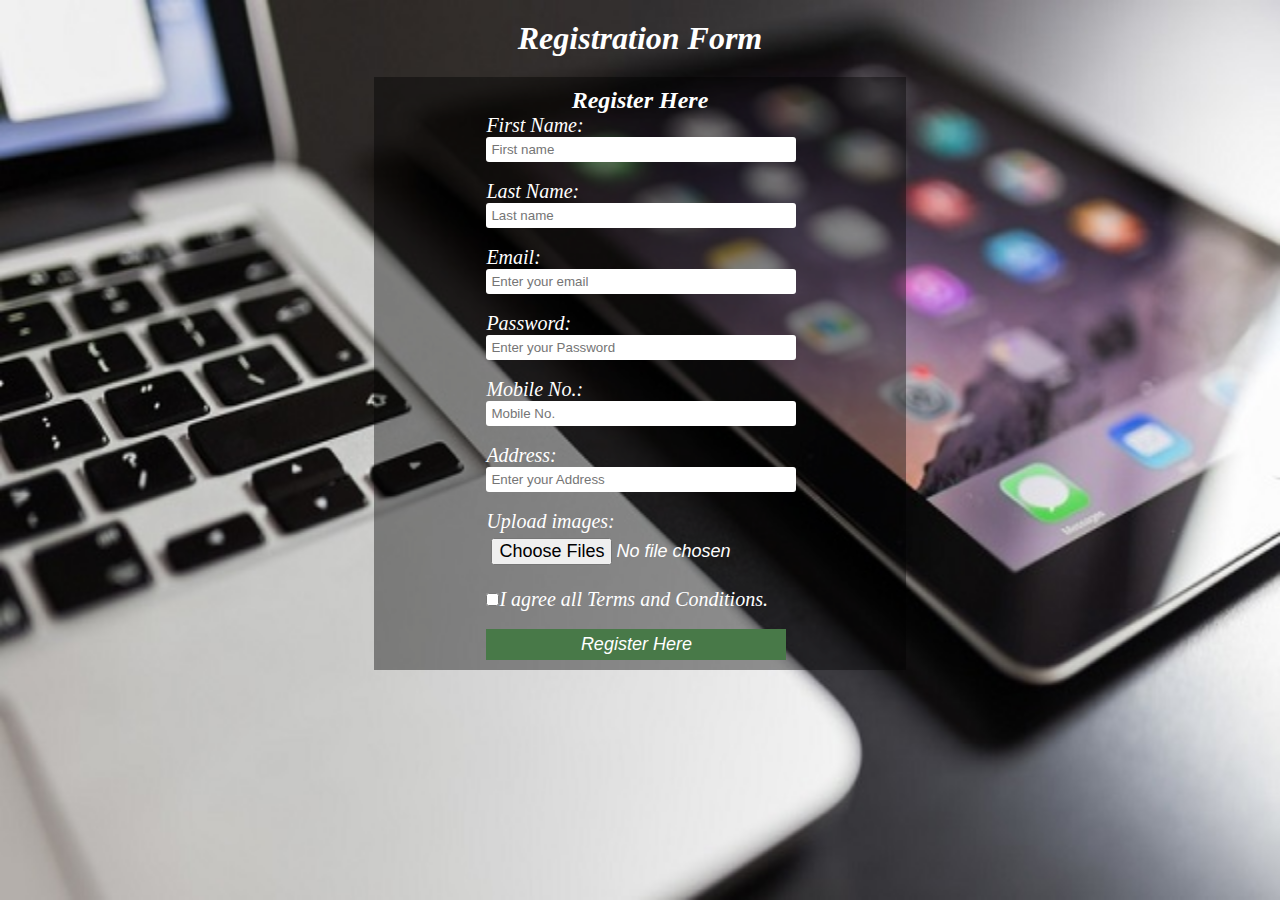
<file: addrent.html>
<!doctype html>
<html lang="en">
<head>
	<meta charset="utf-8">
	<title>Charter services|myrentservice.com</title>
	<link href="https://fonts.googleapis.com/css2?family=Noticia+Text&display=swap" rel="stylesheet">
	<link rel="stylesheet" href="https://unpkg.com/swiper/swiper-bundle.min.css">
	<link rel="stylesheet" href="custom.css">
	
</head>
<style>
	body{
		background-image:url(img/device.jpg); 
		background-repeat: no-repeat;
		background-size:100% 900px;
	}
	h1{
		color:white;
		text-align: center;
		font-style: italic;
		padding: 20px;
	}
	h2{
		color:white;
		text-align: center;
		font-style: italic;
	}
	label{
		color:white;
		font-size: 20px;
		font-style: italic;
	}
	#ch{
		color:white;
		font-size: 20px;
		font-style: italic;
	}
	.reg{
		width:40%;
		margin: auto;
		background-color:rgb(0,0,0,0.4); 
		padding: 10px;

	}
	#reg{
		width:60%;
		margin: auto;
		height=90%

	}
	#name{
		width: 300px;
		outline: 0;
		padding: 5px;
		border: 3px #9fabb6;
		border-radius: 3px;
	}
	#sub{
		width: 300px;
		outline: 0;
		padding: 5px;
		border: 3px #9fabb6;
		color: white;
		font-size:18px;
		font-style: italic;
		background-color: #487948;
	}
	#file{
		width: 300px;
		outline: 0;
		padding: 5px;
		border: 3px #9fabb6;
		color: white;
		font-size:18px;
		font-style: italic;
	}
	

</style>
<body>
	<h1>Registration Form</h1>
	<div class="reg">
		<form id="reg" method="post" action="..php">
			<h2>Register Here</h2>
			<label>First Name:</label>
			<input type="text" name="name" placeholder="First name" id="name"><br><br>
			<label>Last Name:</label>
			<input type="text" name="name" placeholder="Last name" id="name"><br><br>
			<label>Email:</label>
			<input type="email" name="email" placeholder="Enter your email" id="name"><br><br>
			<label>Password:</label>
			<input type="Password" name="pass" placeholder="Enter your Password" id="name"><br><br>
			<label>Mobile No.:</label>
			<input type="text" name="mob" placeholder="Mobile No." id="name"><br><br>
			<label>Address:</label>
			<input type="text" name="Address" placeholder="Enter your Address" id="name"><br><br>
			<label>Upload images:</label>
			<input type="File" id="file" multiple="multiple"><br><br>
			<input type="checkbox" id="ch"><span id="ch">I agree all Terms and Conditions.</span><br><br>
			<button type="submit" id="sub">Register Here</button>

		</form>
	</div>
</body>
</file>
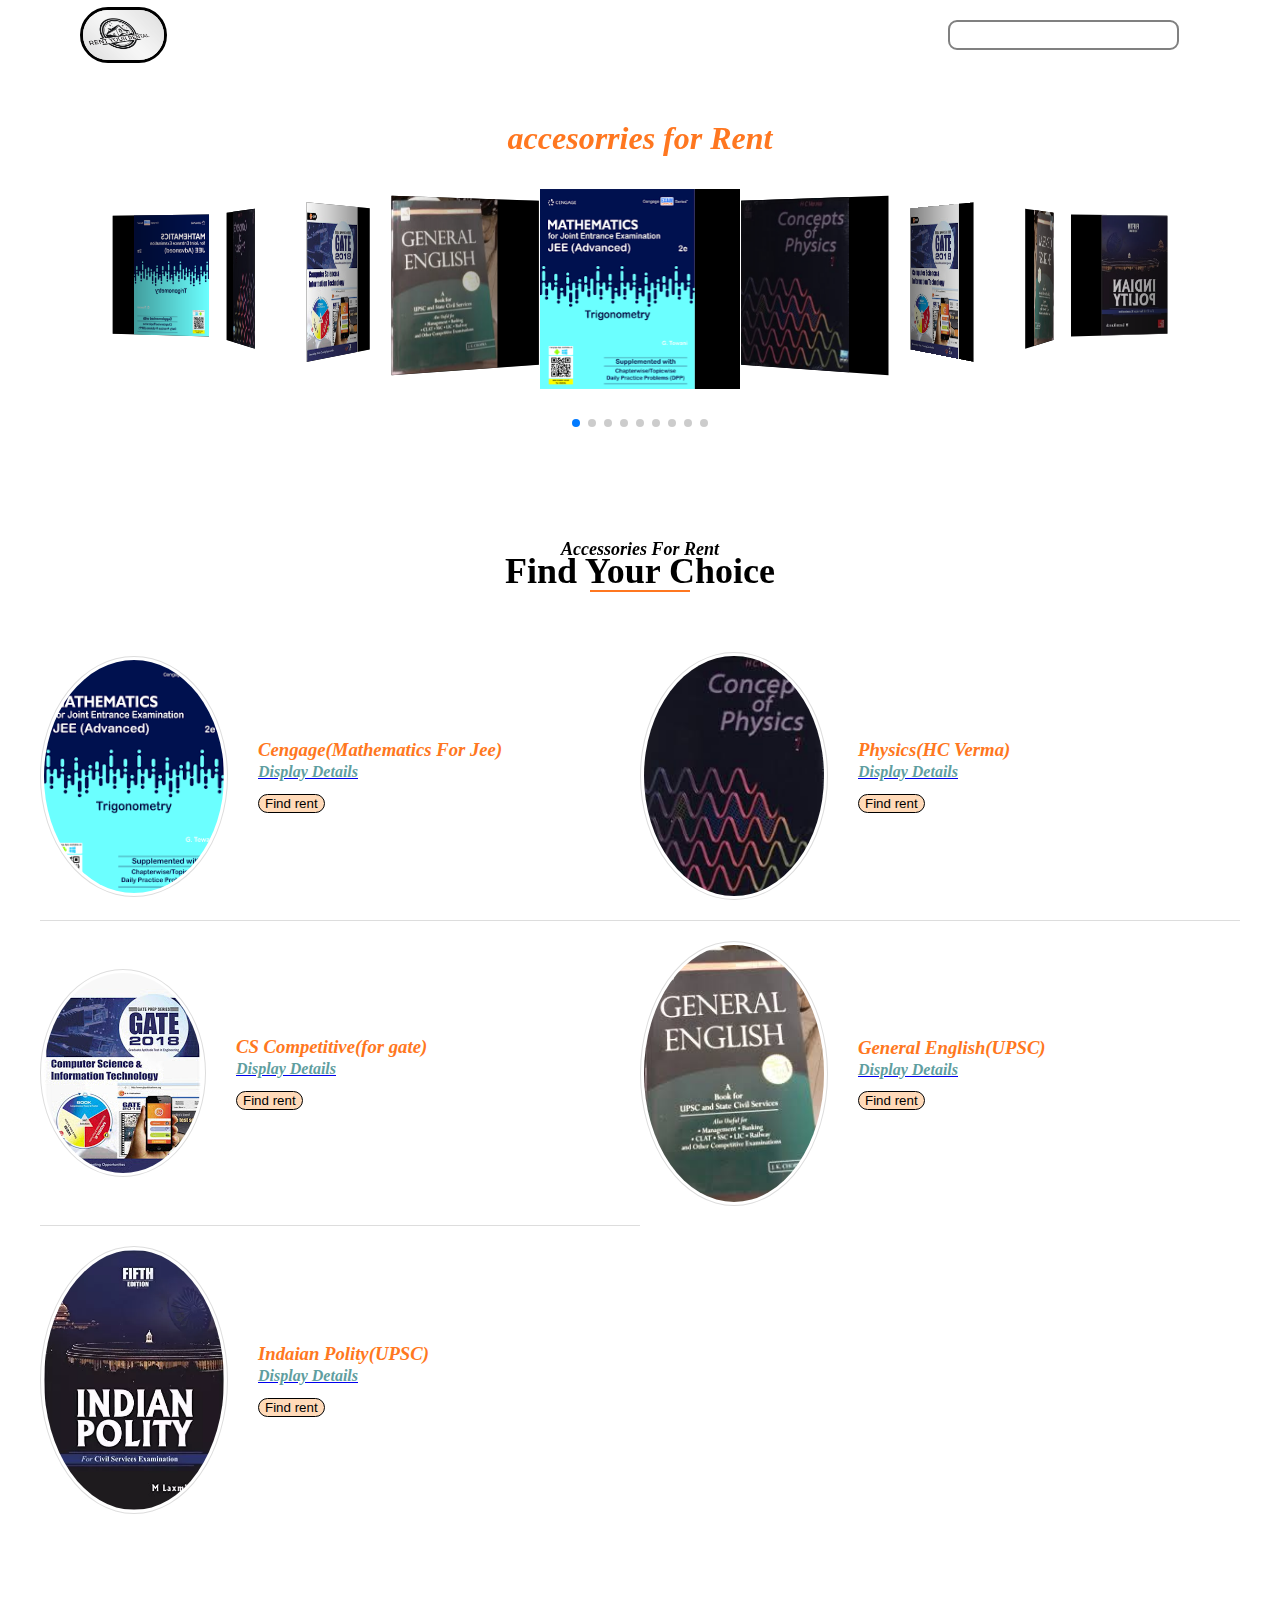
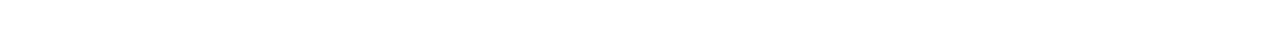
<file: book.html>
<!doctype html>
<html lang="en">
<head>
	<meta charset="utf-8">
	<title>Charter services|myrentservice.com</title>
	<link href="https://fonts.googleapis.com/css2?family=Noticia+Text&display=swap" rel="stylesheet">
	<link rel="stylesheet" href="https://unpkg.com/swiper/swiper-bundle.min.css">
	<link rel="stylesheet" href="custom.css">
	
</head>
<body>
<section>
	<nav class="navbar background">
		<div class="logo">
			<img src="img/rental.jpg"alt="myrentservice.com">
		</div>
		<ul class="nav-list">
			<li class="item"><a href="#">Home</a></li>
			<li class="item"><a href="#">Services</a></li>
			<li class="item"><a href="#">About us</a></li>
			<li class="item"><a href="#">Sign in/Register</a></li>
			



		</ul>
		<div class="right-nav">
			<input type="text" name="search" id="search">
			<button class="btn btn-sm">Search</button>

		</div>

	</nav>
</section>

	<div class="swiper-container">
		<h1>accesorries for Rent</h1>
    <div class="swiper-wrapper">
      <div class="swiper-slide"><img src="img/book1.jpg"></div>
      <div class="swiper-slide"><img src="img/book2.jpg"></div>
      <div class="swiper-slide"><img src="img/book3.jpg"></div>
      <div class="swiper-slide"><img src="img/book4.jpg"></div>
      <div class="swiper-slide"><img src="img/book5.jpg"></div>
      <div class="swiper-slide"><img src="img/book1.jpg"></div>
      <div class="swiper-slide"><img src="img/book2.jpg"></div>
      <div class="swiper-slide"><img src="img/book3.jpg"></div>
      <div class="swiper-slide"><img src="img/book4.jpg"></div>
     
    </div>
    <!-- Add Pagination -->
    <div class="swiper-pagination"></div>
  </div>

  <!-- Swiper JS -->
  
	<script src="https://unpkg.com/swiper/swiper-bundle.min.js"></script>
	<script>
    var swiper = new Swiper('.swiper-container', {
      effect: 'coverflow',
      grabCursor: true,
      centeredSlides: true,
      slidesPerView: 'auto',
      coverflowEffect: {
        rotate: 40,
        stretch: 0,
        depth: 200,
        modifier: 1,
        slideShadows: true,
     },
      pagination: {
        el: '.swiper-pagination',
     },
     loop: true,

    });
  </script>
 <div class="wrapper">
		<div class="title">
			<h3><span>Accessories for Rent</span>Find your choice</h3>
		</div>
		<div class="menu">
			<div class="single-menu">
				<img src="img/book1.jpg" alt="">
				<div class="menu-content">
					<a href="img/book1.jpg">
					<h3>Cengage(Mathematics For Jee)</h3>
					<a href="display information.html">
					<h4>Display Details</h4>
				</a>

				</a>
				<a href="payment.html">
				<button type="submit" class="butn">Find rent</button>
			</a>
				</div>
			</div>
			
			<div class="single-menu">
				<img src="img/book2.jpg" alt="">
				<div class="menu-content">
					<a href="img/book2.jpg">
					<h3>Physics(HC Verma)</h3>
					<a href="display information.html">
					<h4>Display Details</h4>
				</a>
				</a>
				<a href="payment.html">
				<button type="submit" class="butn">Find rent</button>
			</a>
				</div>
			</div>
			
			<div class="single-menu">
				<img src="img/book3.jpg" alt="">
				<div class="menu-content">
					<a href="img/book3.jpg">
					<h3>CS Competitive(for gate)</h3>
					<a href="display information.html">
					<h4>Display Details</h4>
				</a>
				</a>
				<a href="payment.html">
				<button type="submit" class="butn">Find rent</button>
			</a>

				</div>
			</div>
			
			<div class="single-menu">
				<img src="img/book4.jpg" alt="">
				<div class="menu-content">
					<a href="img/book4jpg">
					<h3>General English(UPSC)</h3>
					<a href="display information.html">
					<h4>Display Details</h4>
				</a>
				</a>
				<a href="payment.html">
				<button type="submit" class="butn">Find rent</button>
			</a>
				</div>
			</div>
			
			<div class="single-menu">
				<img src="img/book5.jpg" alt="">
				<div class="menu-content">
					<a href="img/book5.jpg">
					<h3>Indaian Polity(UPSC)</h3>
					<a href="display information.html">
					<h4>Display Details</h4>
				</a>
				</a>
				<a href="payment.html">
				<button type="submit" class="butn">Find rent</button>
			</a>
				</div>
			</div>
			
			
			

			
			
		</div>
	</div>


</body>
</html>
</file>
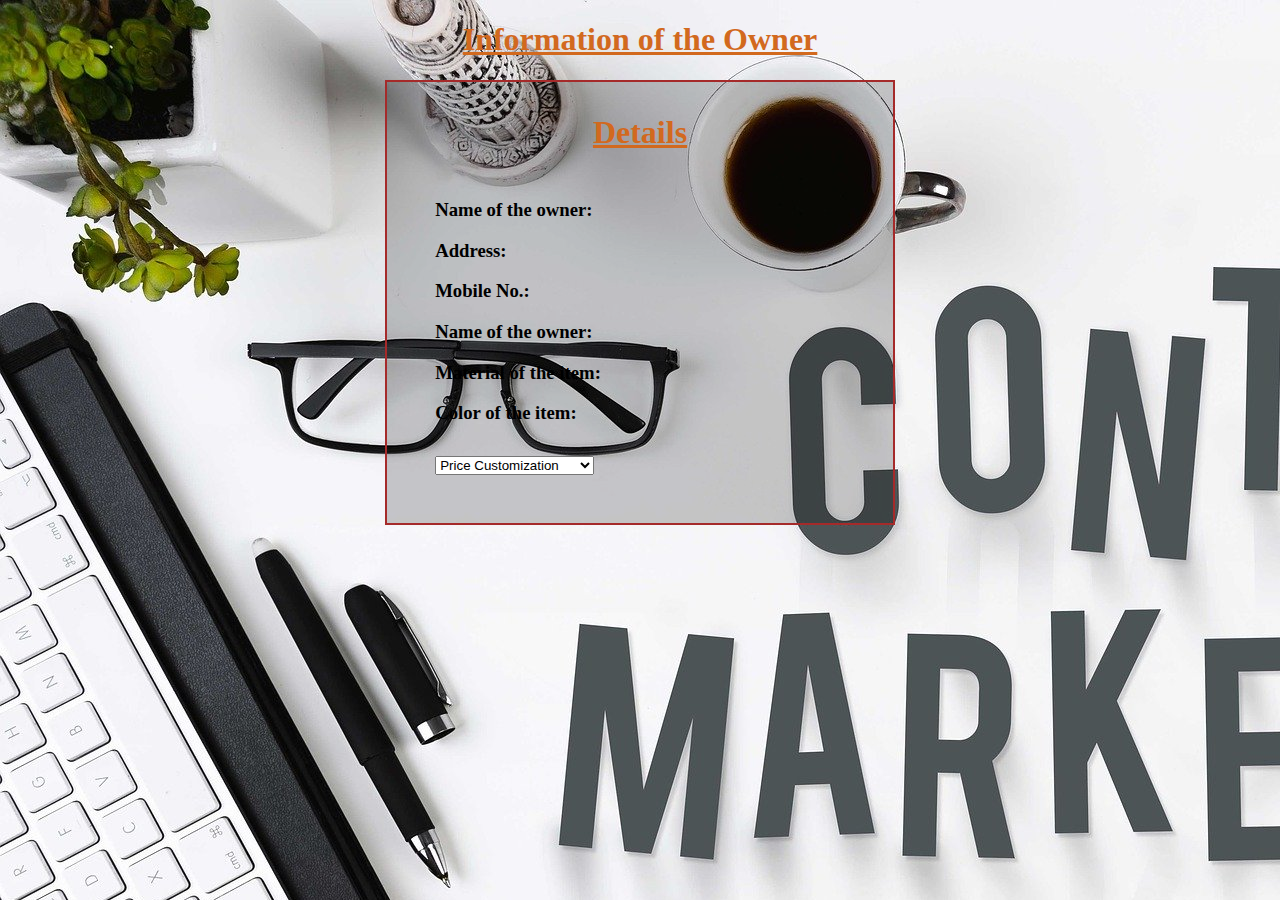
<file: display information.html>
<!doctype html>
<html lang="en">
<head>
	<meta charset="utf-8">
	<title>Charter services|myrentservice.com</title>
	<link href="https://fonts.googleapis.com/css2?family=Noticia+Text&display=swap" rel="stylesheet">
	<link rel="stylesheet" href="https://unpkg.com/swiper/swiper-bundle.min.css">
	
	
</head>
<style >
	body{
		background-image: url('img/ontent.jpg');
		
		background-blend-mode: darken;

	}
	h1{
	text-align: center;
	color: chocolate;
	text-decoration:underline;


	}
	h2{
		margin-top: 10%;
		text-align: center;
	}
	h3{
		margin-left: 3rem;
		color: solid black;
	}
	.select-wrap{
		align-items: center;
		margin-left: 3rem;
		margin-top: 2rem;
		margin-bottom: 3rem;
	}
	.random{
		
		margin-left: 10rem;
		margin-right: 10rem;
		
		border: 2px solid brown;
		width:40%;
		margin: auto;
		background-color:rgb(0,0,0,0.2); 
		padding: 10
	}
	.random h1{
		margin-top: 2rem;
		margin-bottom: 3rem;

	}
</style>
<body>
	<h1>Information of the Owner</h1>
	<section class="random">
		<div class="head">
			<h1>Details</h1>
			<div>
				<h3>Name of the owner:</h3>
				<h3>Address:</h3>
				<h3>Mobile No.:</h3>
				<h3>Name of the owner:</h3>
				<h3>Material of the item:</h3>
				<h3>Color of the item:</h3>

			</div>
		</div>
		
		<div class="select-wrap one-third">
                        <div class="icon"><span class="ion-ios-arrow-down"></span></div>
                        <select name="" id="" class="form-control">
                          <option value="">Price Customization</option>
                          <option value="">Upto 1 day, 400₹</option>
                          <option value="">Upto a Week, 2,800₹</option>
                          <option value="">Upto a Month, 12,000₹</option>
                          <option value="">Upto a Year, 46,000₹</option>
                        </select>
                      </div>
                    </div>


		
	</div>
</section>
</body>
</html>
</file>
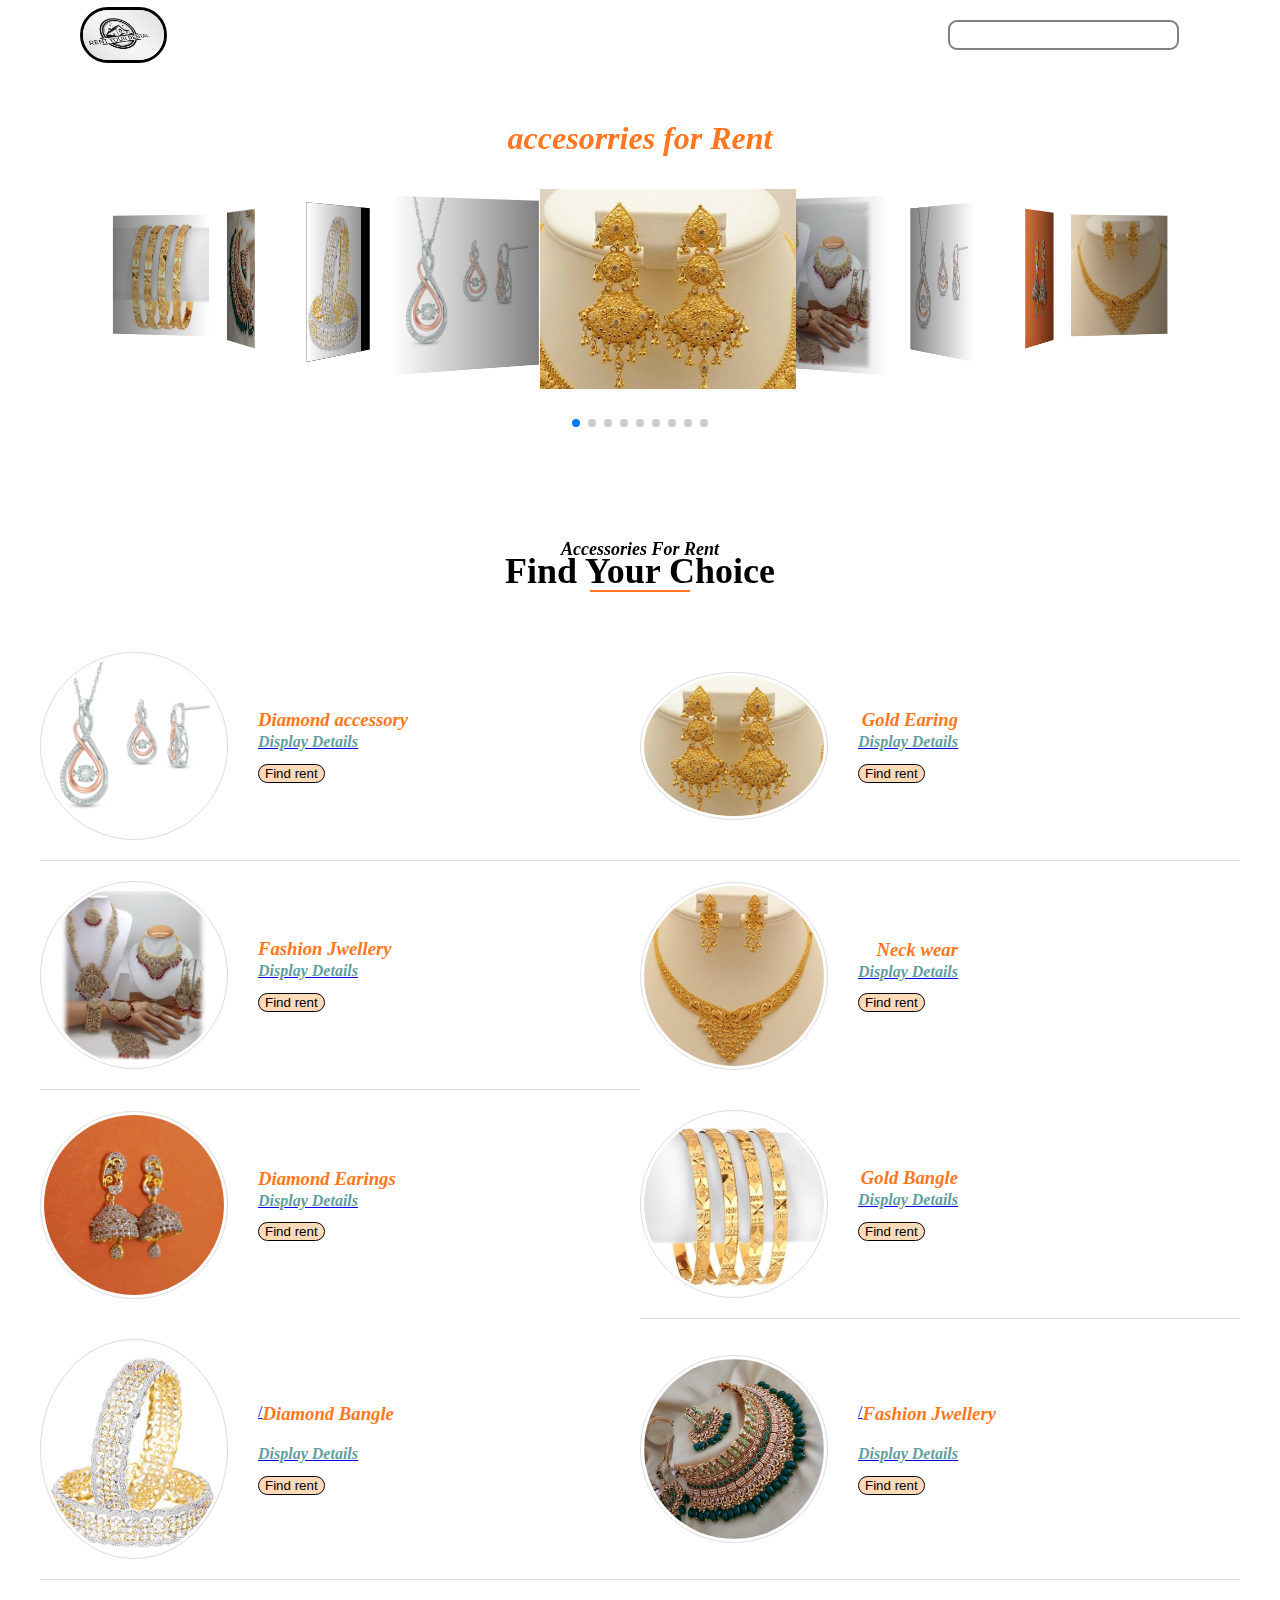
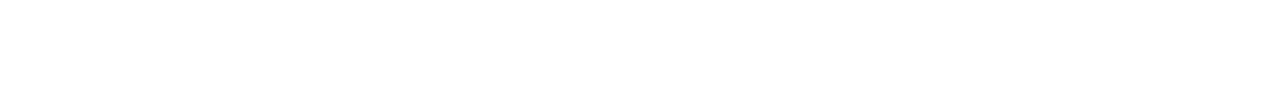
<file: fashion.html>
<!doctype html>
<html lang="en">
<head>
	<meta charset="utf-8">
	<title>Charter services|myrentservice.com</title>
	<link href="https://fonts.googleapis.com/css2?family=Noticia+Text&display=swap" rel="stylesheet">
	<link rel="stylesheet" href="https://unpkg.com/swiper/swiper-bundle.min.css">
	<link rel="stylesheet" href="custom.css">
	
</head>
<body>
<section>
	<nav class="navbar background">
		<div class="logo">
			<img src="img/rental.jpg"alt="myrentservice.com">
		</div>
		<ul class="nav-list">
			<li class="item"><a href="#">Home</a></li>
			<li class="item"><a href="#">Services</a></li>
			<li class="item"><a href="#">About us</a></li>
			<li class="item"><a href="#">Sign in/Register</a></li>
			



		</ul>
		<div class="right-nav">
			<input type="text" name="search" id="search">
			<button class="btn btn-sm">Search</button>

		</div>

	</nav>
</section>

	<div class="swiper-container">
		<h1>accesorries for Rent</h1>
    <div class="swiper-wrapper">
      <div class="swiper-slide"><img src="img/earing 1.jpeg"></div>
      <div class="swiper-slide"><img src="img/fashion.jpg"></div>
      <div class="swiper-slide"><img src="img/diamond.jpg"></div>
      <div class="swiper-slide"><img src="img/earing2,jpg.jpg"></div>
      <div class="swiper-slide"><img src="img/necklace 1.jpg"></div>
      <div class="swiper-slide"><img src="img/bangle1.jpg"></div>
      <div class="swiper-slide"><img src="img/fashion jwellery.jpg"></div>
      <div class="swiper-slide"><img src="img/bangle2.jpg"></div>
      <div class="swiper-slide"><img src="img/diamond.jpg"></div>
     
    </div>
    <!-- Add Pagination -->
    <div class="swiper-pagination"></div>
  </div>

  <!-- Swiper JS -->
  
	<script src="https://unpkg.com/swiper/swiper-bundle.min.js"></script>
	<script>
    var swiper = new Swiper('.swiper-container', {
      effect: 'coverflow',
      grabCursor: true,
      centeredSlides: true,
      slidesPerView: 'auto',
      coverflowEffect: {
        rotate: 40,
        stretch: 0,
        depth: 200,
        modifier: 1,
        slideShadows: true,
     },
      pagination: {
        el: '.swiper-pagination',
     },
     loop: true,

    });
  </script>
 <div class="wrapper">
		<div class="title">
			<h3><span>Accessories for Rent</span>Find your choice</h3>
		</div>
		<div class="menu">
			<div class="single-menu">
				<img src="img/diamond.jpg" alt="">
				<div class="menu-content">
					<a href="img/diamond.jpg">
					<h3>Diamond accessory</h3>
					<a href="display information.html">
					<h4>Display Details</h4>
				</a>

				</a>
				<button type="submit" class="butn">Find rent</button>
				</div>
			</div>
			
			<div class="single-menu">
				<img src="img/earing 1.jpeg" alt="">
				<div class="menu-content">
					<a href="img/earing 1.jpeg">
					<h3>Gold Earing</h3>
					<a href="display information.html">
					<h4>Display Details</h4>
				</a>
				</a>
				<button type="submit" class="butn">Find rent</button>
				</div>
			</div>
			
			<div class="single-menu">
				<img src="img/fashion.jpg" alt="">
				<div class="menu-content">
					<a href="img/fashion.jpg">
					<h3>Fashion Jwellery</h3>
					<a href="display information.html">
					<h4>Display Details</h4>
				</a>
				</a>
				<button type="submit" class="butn">Find rent</button>
				</div>
			</div>
			
			<div class="single-menu">
				<img src="img/necklace 1.jpg" alt="">
				<div class="menu-content">
					<a href="img/necklace 1.jpg">
					<h3>Neck wear</h3>
					<a href="display information.html">
					<h4>Display Details</h4>
				</a>
				</a>
				<button type="submit" class="butn">Find rent</button>
				</div>
			</div>
			
			<div class="single-menu">
				<img src="img/earing2,jpg.jpg" alt="">
				<div class="menu-content">
					<a href="img/earing2,jpg.jpg">
					<h3>Diamond Earings</h3>
					<a href="display information.html">
					<h4>Display Details</h4>
				</a>
				</a>
				<button type="submit" class="butn">Find rent</button>
				</div>
			</div>
			
			<div class="single-menu">
				<img src="img/bangle1.jpg" alt="">
				<div class="menu-content">
					<a href="img/bangle1.jpg">
					<h3>Gold Bangle</h3>
					<a href="display information.html">
					<h4>Display Details</h4>
				</a>

				</a>
				<button type="submit" class="butn">Find rent</button>
				</div>
			</div>
			
			<div class="single-menu">
				
				<img src="img/bangle2.jpg" alt="">
				<div class="menu-content">
				<a href="img/bangle2.jpg">	
					<h3>Diamond Bangle</h3>/
					<a href="display information.html">
					<h4>Display Details</h4>
				</a>


				</a>
				<button type="submit" class="butn">Find rent</button>
				</div>

			</div>
			<div class="single-menu">
				
				<img src="img/fashion jwellery.jpg" alt="">
				<div class="menu-content">
				<a href="img/fashion jwellery.jpg">	
					<h3>Fashion Jwellery</h3>/
					<a href="display information.html">
					<h4>Display Details</h4>
				</a>


				</a>
				<button type="submit" class="butn">Find rent</button>
				</div>

			</div>
			
			

			
			
		</div>
	</div>


</body>
</html>
</file>
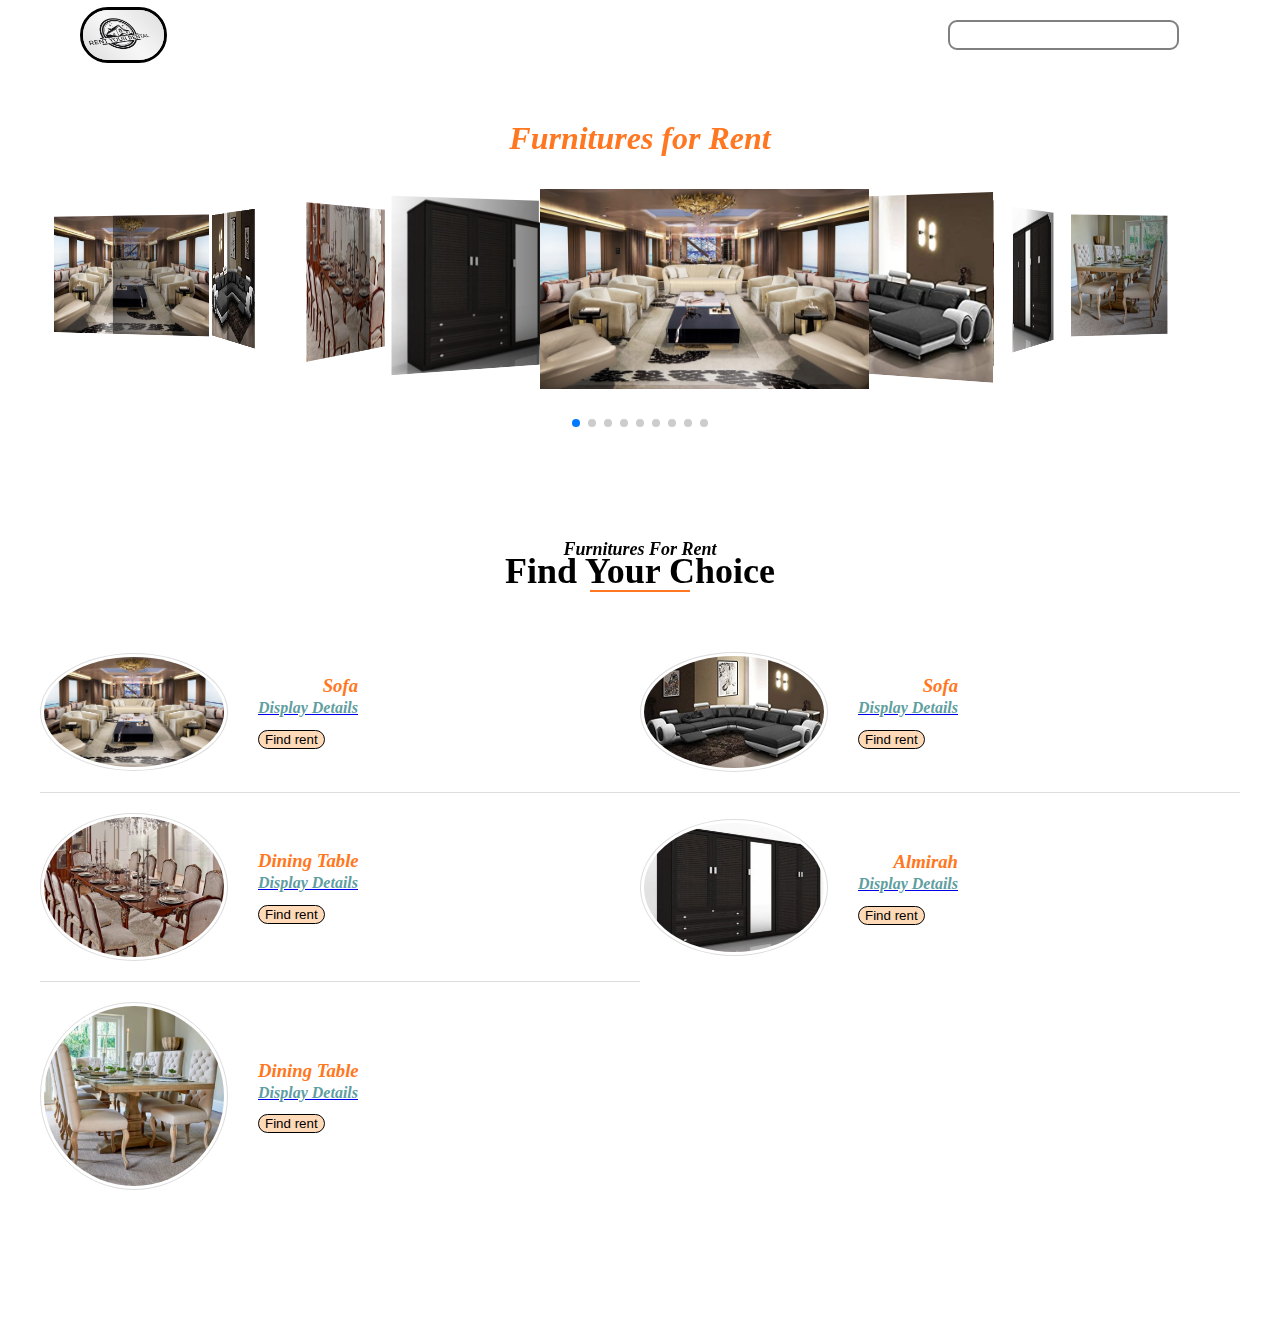
<file: furniture.html>
<!doctype html>
<html lang="en">
<head>
	<meta charset="utf-8">
	<title>Charter services|myrentservice.com</title>
	<link href="https://fonts.googleapis.com/css2?family=Noticia+Text&display=swap" rel="stylesheet">
	<link rel="stylesheet" href="https://unpkg.com/swiper/swiper-bundle.min.css">
	<link rel="stylesheet" href="custom.css">
	
</head>
<body>
<section>
	<nav class="navbar background">
		<div class="logo">
			<img src="img/rental.jpg"alt="myrentservice.com">
		</div>
		<ul class="nav-list">
			<li class="item"><a href="#">Home</a></li>
			<li class="item"><a href="#">Services</a></li>
			<li class="item"><a href="#">About us</a></li>
			<li class="item"><a href="#">Sign in/Register</a></li>
			



		</ul>
		<div class="right-nav">
			<input type="text" name="search" id="search">
			<button class="btn btn-sm">Search</button>

		</div>

	</nav>
</section>

	<div class="swiper-container">
		<h1>Furnitures for Rent</h1>
    <div class="swiper-wrapper">
      <div class="swiper-slide"><img src="img/f1.jpg"></div>
      <div class="swiper-slide"><img src="img/f2.jpg"></div>
      <div class="swiper-slide"><img src="img/f3.jpg"></div>
      <div class="swiper-slide"><img src="img/f4.jpg"></div>
      <div class="swiper-slide"><img src="img/f5.jpg"></div>
      <div class="swiper-slide"><img src="img/f1.jpg"></div>
      <div class="swiper-slide"><img src="img/f2.jpg"></div>
      <div class="swiper-slide"><img src="img/f3.jpg"></div>
      <div class="swiper-slide"><img src="img/f4.jpg"></div>
     
    </div>
    <!-- Add Pagination -->
    <div class="swiper-pagination"></div>
  </div>

  <!-- Swiper JS -->
  
	<script src="https://unpkg.com/swiper/swiper-bundle.min.js"></script>
	<script>
    var swiper = new Swiper('.swiper-container', {
      effect: 'coverflow',
      grabCursor: true,
      centeredSlides: true,
      slidesPerView: 'auto',
      coverflowEffect: {
        rotate: 40,
        stretch: 0,
        depth: 200,
        modifier: 1,
        slideShadows: true,
     },
      pagination: {
        el: '.swiper-pagination',
     },
     loop: true,

    });
  </script>
 <div class="wrapper">
		<div class="title">
			<h3><span>Furnitures for Rent</span>Find your choice</h3>
		</div>
		<div class="menu">
			<div class="single-menu">
				<img src="img/f1.jpg" alt="">
				<div class="menu-content">
					<a href="img/f1.jpg">
					<h3>Sofa</h3>
					<a href="display information.html">
					<h4>Display Details</h4>
				</a>

				</a>
				<button type="submit" class="butn">Find rent</button>
				</div>
			</div>
			
			<div class="single-menu">
				<img src="img/f2.jpg" alt="">
				<div class="menu-content">
					<a href="img/f2.jpg">
					<h3>Sofa</h3>
					<a href="display information.html">
					<h4>Display Details</h4>
				</a>
				</a>
				<button type="submit" class="butn">Find rent</button>
				</div>
			</div>
			
			<div class="single-menu">
				<img src="img/f3.jpg" alt="">
				<div class="menu-content">
					<a href="img/f3.jpg">
					<h3>Dining Table</h3>
					<a href="display information.html">
					<h4>Display Details</h4>
				</a>
				</a>
				<button type="submit" class="butn">Find rent</button>
				</div>
			</div>
			
			<div class="single-menu">
				<img src="img/f4.jpg" alt="">
				<div class="menu-content">
					<a href="img/f4.jpg">
					<h3>Almirah</h3>
					<a href="display information.html">
					<h4>Display Details</h4>
				</a>
				</a>
				<button type="submit" class="butn">Find rent</button>
				</div>
			</div>
			
			<div class="single-menu">
				<img src="img/f5.jpg" alt="">
				<div class="menu-content">
					<a href="img/f5.jpg">
					<h3>Dining Table</h3>
					<a href="display information.html">
					<h4>Display Details</h4>
				</a>
				</a>
				<button type="submit" class="butn">Find rent</button>
				</div>
			</div>
			
			
			

			
			
		</div>
	</div>


</body>
</html>
</file>
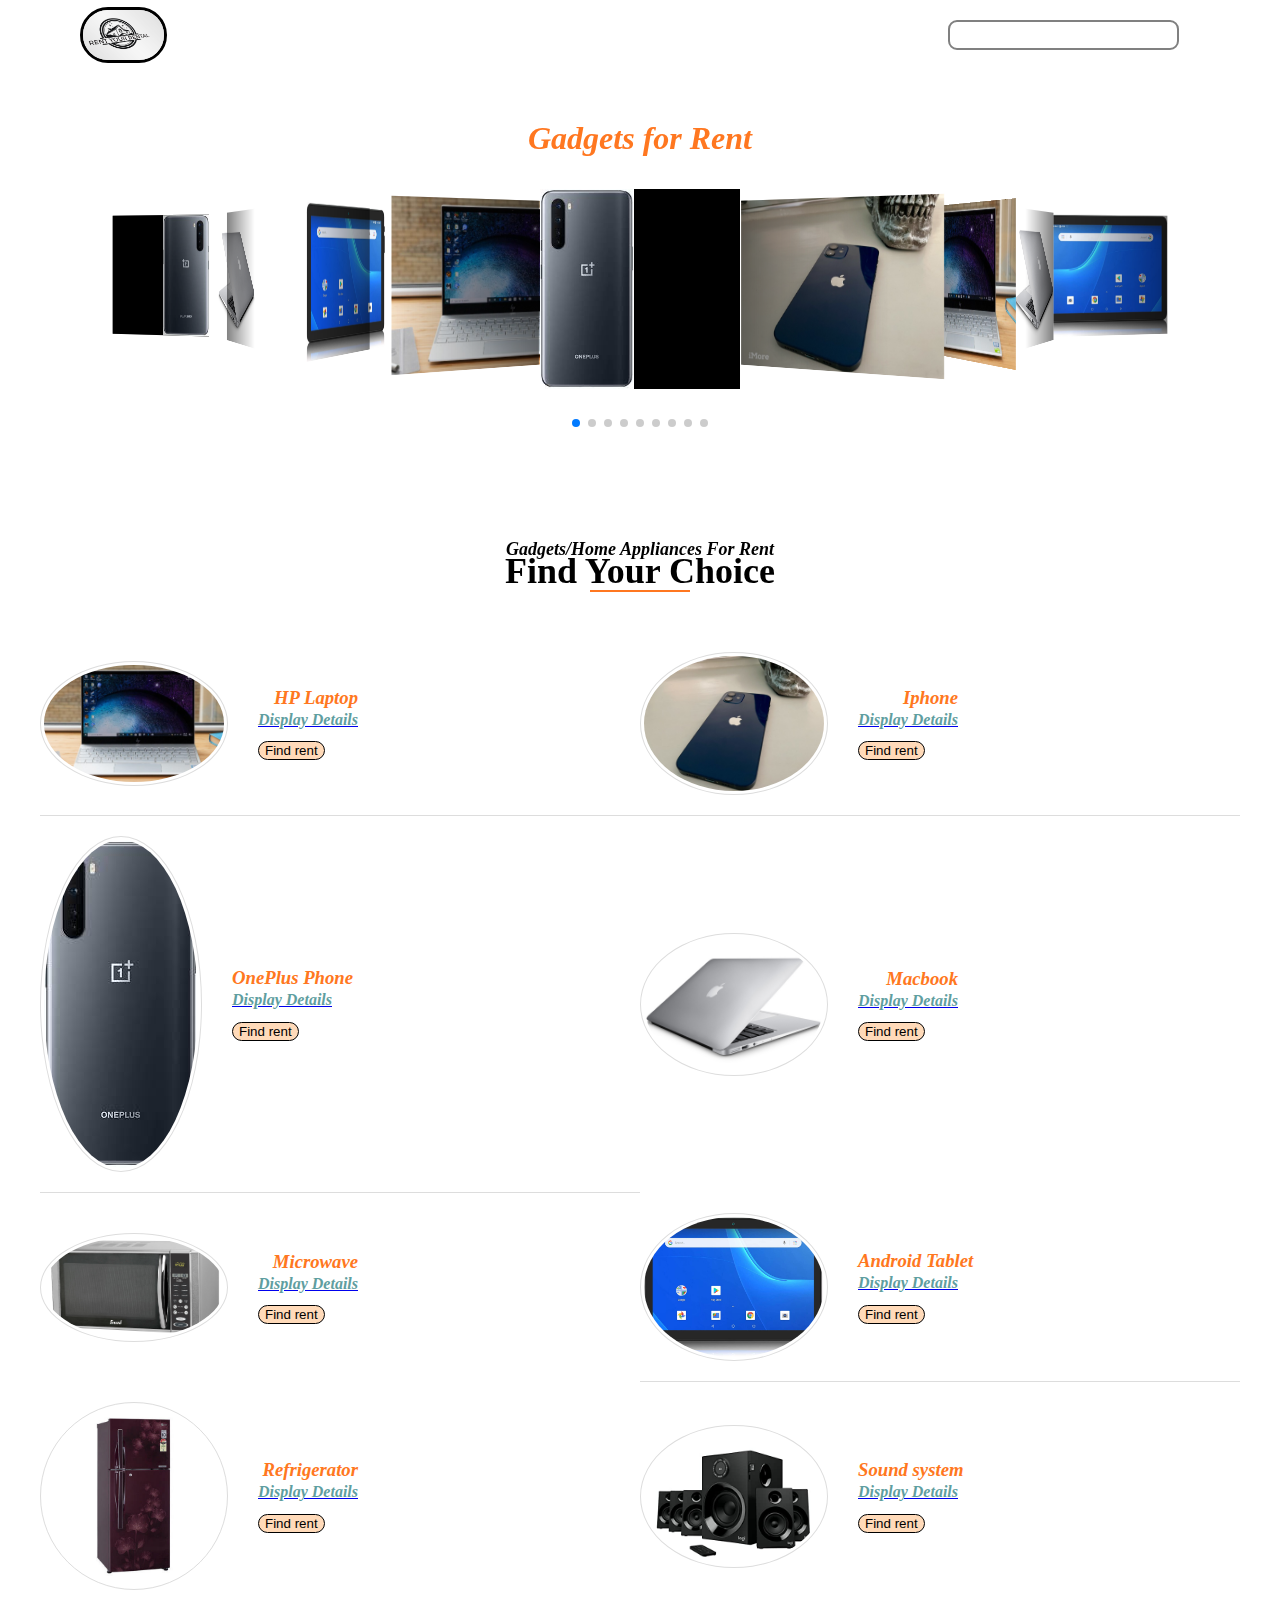
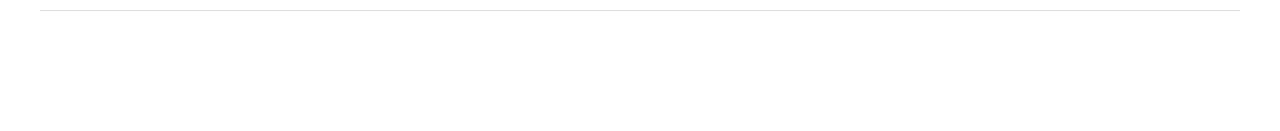
<file: gadgets.html>
<!doctype html>
<html lang="en">
<head>
	<meta charset="utf-8">
	<title>Charter services|myrentservice.com</title>
	<link href="https://fonts.googleapis.com/css2?family=Noticia+Text&display=swap" rel="stylesheet">
	<link rel="stylesheet" href="https://unpkg.com/swiper/swiper-bundle.min.css">
	<link rel="stylesheet" href="custom.css">
	
</head>
<body>
<section>
	<nav class="navbar background">
		<div class="logo">
			<img src="img/rental.jpg"alt="myrentservice.com">
		</div>
		<ul class="nav-list">
			<li class="item"><a href="#">Home</a></li>
			<li class="item"><a href="#">Services</a></li>
			<li class="item"><a href="#">About us</a></li>
			<li class="item"><a href="#">Sign in/Register</a></li>
			



		</ul>
		<div class="right-nav">
			<input type="text" name="search" id="search">
			<button class="btn btn-sm">Search</button>

		</div>

	</nav>
</section>

	<div class="swiper-container">
		<h1>Gadgets for Rent</h1>
    <div class="swiper-wrapper">
      <div class="swiper-slide"><img src="img/g1.jpg"></div>
      <div class="swiper-slide"><img src="img/iphone.jpg"></div>
      <div class="swiper-slide"><img src="img/g3.jpg"></div>
      <div class="swiper-slide"><img src="img/macbook.jpg"></div>
      <div class="swiper-slide"><img src="img/tab.jpg"></div>
      <div class="swiper-slide"><img src="img/g1.jpg"></div>
      <div class="swiper-slide"><img src="img/macbook.jpg"></div>
      <div class="swiper-slide"><img src="img/tab.jpg"></div>
      <div class="swiper-slide"><img src="img/g3.jpg"></div>
     
    </div>
    <!-- Add Pagination -->
    <div class="swiper-pagination"></div>
  </div>

  <!-- Swiper JS -->
  
	<script src="https://unpkg.com/swiper/swiper-bundle.min.js"></script>
	<script>
    var swiper = new Swiper('.swiper-container', {
      effect: 'coverflow',
      grabCursor: true,
      centeredSlides: true,
      slidesPerView: 'auto',
      coverflowEffect: {
        rotate: 40,
        stretch: 0,
        depth: 200,
        modifier: 1,
        slideShadows: true,
     },
      pagination: {
        el: '.swiper-pagination',
     },
     loop: true,

    });
  </script>
 <div class="wrapper">
		<div class="title">
			<h3><span>Gadgets/Home appliances for Rent</span>Find your choice</h3>
		</div>
		<div class="menu">
			<div class="single-menu">
				<img src="img/g3.jpg" alt="">
				<div class="menu-content">
					<a href="img/g3.jpg">
					<h3>HP Laptop</h3>
					<a href="display information.html">
					<h4>Display Details</h4>
				</a>

				</a>
				<a href="payment.html">
				<button type="submit" class="butn">Find rent</button>
			</a>
				</div>
			</div>
			
			<div class="single-menu">
				<img src="img/iphone.jpg" alt="">
				<div class="menu-content">
					<a href="img/iphone.jpg">
					<h3>Iphone</h3>
					<a href="display information.html">
					<h4>Display Details</h4>
				</a>
				</a>
				<a href="payment.html">
				<button type="submit" class="butn">Find rent</button>
			</a>
				</div>
			</div>
			
			<div class="single-menu">
				<img src="img/g1.jpg" alt="">
				<div class="menu-content">
					<a href="img/g1.jpg">
					<h3>OnePlus Phone</h3>
					<a href="display information.html">
					<h4>Display Details</h4>
				</a>
				</a>
				<a href="payment.html">
				<button type="submit" class="butn">Find rent</button>
			</a>
				</div>
			</div>
			<div class="single-menu">
				<img src="img/macbook.jpg" alt="">
				<div class="menu-content">
					<a href="img/macbook.jpg">
					<h3>Macbook</h3>
					<a href="display information.html">
					<h4>Display Details</h4>
				</a>
				</a>
				<a href="payment.html">
				<button type="submit" class="butn">Find rent</button>
			</a>
				</div>
			</div>
			
			<div class="single-menu">
				<img src="img/microwave.jpg" alt="">
				<div class="menu-content">
					<a href="img/microwave.jpg">
					<h3>Microwave</h3>
					<a href="display information.html">
					<h4>Display Details</h4>
				</a>
				</a>
				<a href="payment.html">
				<button type="submit" class="butn">Find rent</button>
			</a>
				</div>
			</div>
			
			<div class="single-menu">
				<img src="img/tab.jpg" alt="">
				<div class="menu-content">
					<a href="img/tab.jpg">
					<h3>Android Tablet</h3>
					<a href="display information.html">
					<h4>Display Details</h4>
				</a>
				</a>
				<a href="payment.html">
				<button type="submit" class="butn">Find rent</button>
			</a>
				</div>
			</div>
			<div class="single-menu">
				<img src="img/refri.jpg" alt="">
				<div class="menu-content">
					<a href="img/refri.jpg">
					<h3>Refrigerator</h3>
					<a href="display information.html">
					<h4>Display Details</h4>
				</a>
				</a>
				<a href="payment.html">
				<button type="submit" class="butn">Find rent</button>
			</a>
				</div>
			</div>
			<div class="single-menu">
				<img src="img/sound system.jpg" alt="">
				<div class="menu-content">
					<a href="img/sound system.jpg">
					<h3>Sound system</h3>
					<a href="display information.html">
					<h4>Display Details</h4>
				</a>
				</a>
				<a href="payment.html">
				<button type="submit" class="butn">Find rent</button>
				<?
				</div>
			</div>
			
			
			

			
			
		</div>
	</div>


</body>
</html>
</file>
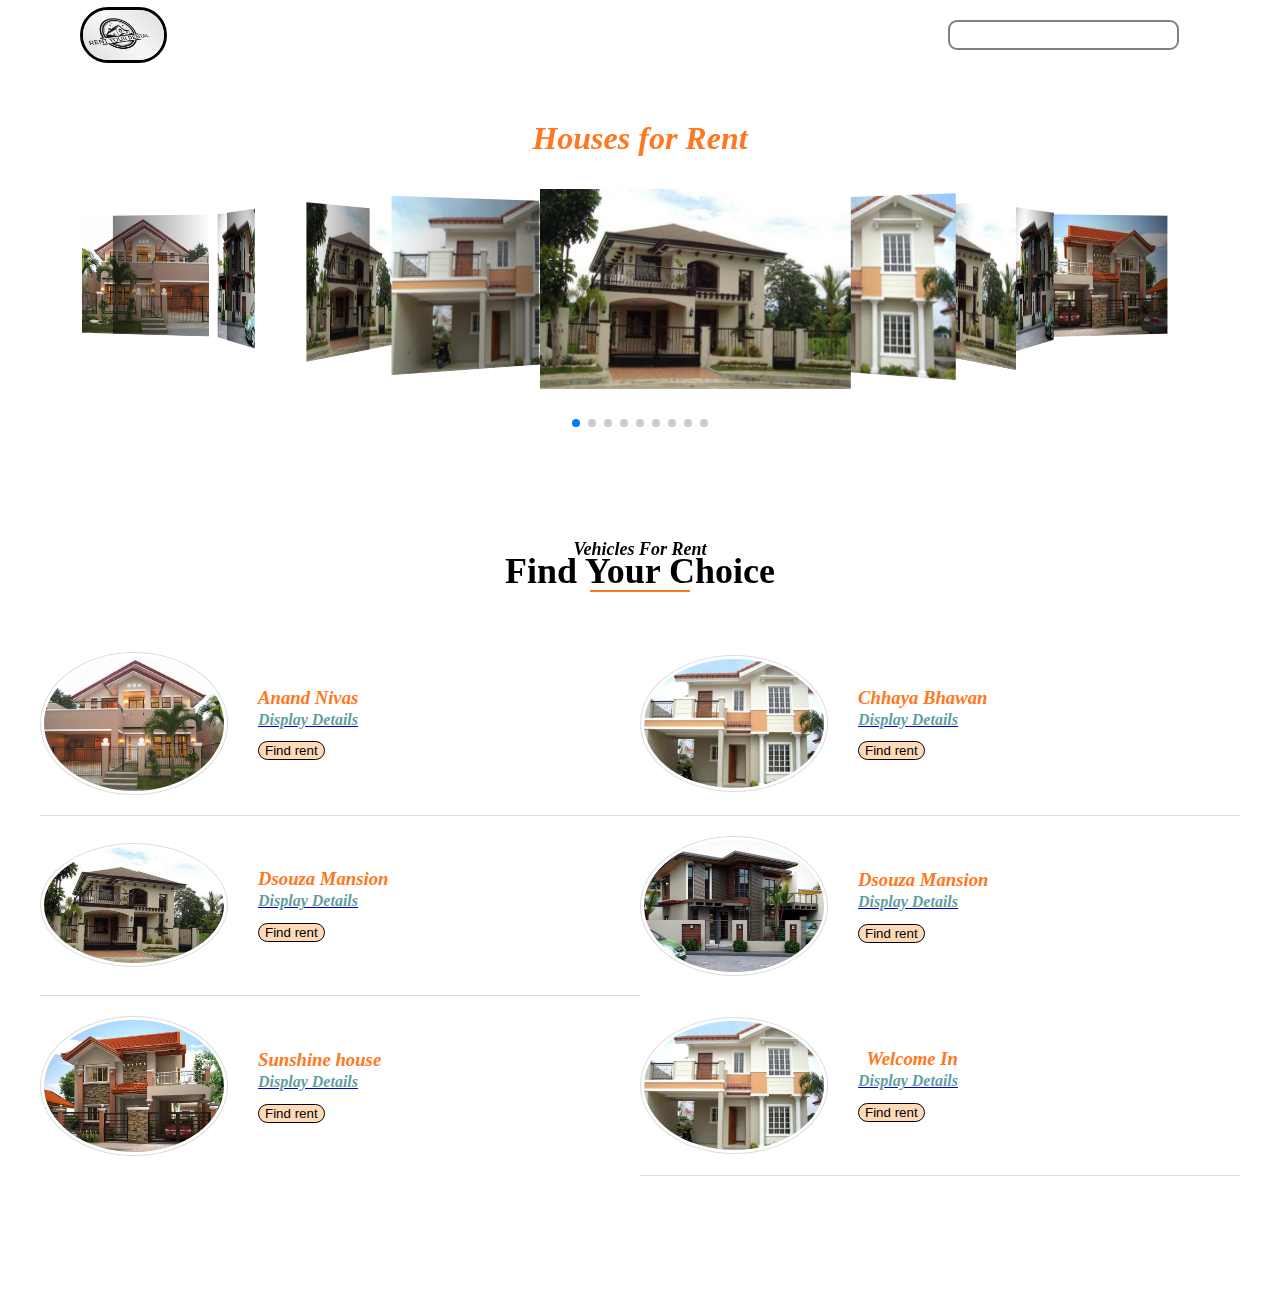
<file: housing.html>
<!doctype html>
<html lang="en">
<head>
	<meta charset="utf-8">
	<title>Charter services|myrentservice.com</title>
	<link href="https://fonts.googleapis.com/css2?family=Noticia+Text&display=swap" rel="stylesheet">
	<link rel="stylesheet" href="https://unpkg.com/swiper/swiper-bundle.min.css">
	<link rel="stylesheet" href="custom.css">
	
</head>
<body>
<section>
	<nav class="navbar background">
		<div class="logo">
			<img src="img/rental.jpg"alt="myrentservice.com">
		</div>
		<ul class="nav-list">
			<li class="item"><a href="#">Home</a></li>
			<li class="item"><a href="#">Services</a></li>
			<li class="item"><a href="#">About us</a></li>
			<li class="item"><a href="#">Sign in/Register</a></li>
			



		</ul>
		<div class="right-nav">
			<input type="text" name="search" id="search">
			<button class="btn btn-sm">Search</button>

		</div>

	</nav>
</section>

	<div class="swiper-container">
		<h1>Houses for Rent</h1>
    <div class="swiper-wrapper">
      <div class="swiper-slide"><img src="img/home3.jpg"></div>
      <div class="swiper-slide"><img src="img/home2.jpg"></div>
      <div class="swiper-slide"><img src="img/home3.jpg"></div>
      <div class="swiper-slide"><img src="img/home4.jpg"></div>
      <div class="swiper-slide"><img src="img/home5.jpg"></div>
      <div class="swiper-slide"><img src="img/home1.jpg"></div>
      <div class="swiper-slide"><img src="img/home4.jpg"></div>
      <div class="swiper-slide"><img src="img/home3.jpg"></div>
      <div class="swiper-slide"><img src="img/home2.jpg"></div>
     
    </div>
    <!-- Add Pagination -->
    <div class="swiper-pagination"></div>
  </div>

  <!-- Swiper JS -->
  
	<script src="https://unpkg.com/swiper/swiper-bundle.min.js"></script>
	<script>
    var swiper = new Swiper('.swiper-container', {
      effect: 'coverflow',
      grabCursor: true,
      centeredSlides: true,
      slidesPerView: 'auto',
      coverflowEffect: {
        rotate: 40,
        stretch: 0,
        depth: 200,
        modifier: 1,
        slideShadows: true,
     },
      pagination: {
        el: '.swiper-pagination',
     },
     loop: true,

    });
  </script>
 <div class="wrapper">
		<div class="title">
			<h3><span>Vehicles for Rent</span>Find your choice</h3>
		</div>
		<div class="menu">
			<div class="single-menu">
				<img src="img/home1.jpg" alt="">
				<div class="menu-content">
					<a href="img/home1.jpg">
					<h3>Anand Nivas </h3>
					<a href="display information.html">
					<h4>Display Details</h4>
				</a>

				</a>
				<a href="payment.html">
				<button type="submit" class="butn">Find rent</button>
			</a>
				</div>
			</div>
			
			<div class="single-menu">
				<img src="img/home2.jpg" alt="">
				<div class="menu-content">
					<a href="img/home2.jpg">
					<h3>Chhaya Bhawan</h3>
					<a href="display information.html">
					<h4>Display Details</h4>
				</a>
				</a>
				<a href="payment.html">
				<button type="submit" class="butn">Find rent</button>
			</a>
				</div>
			</div>
			
			<div class="single-menu">
				<img src="img/home3.jpg" alt="">
				<div class="menu-content">
					<a href="img/home3.jpg">
					<h3>Dsouza Mansion</h3>
					<a href="display information.html">
					<h4>Display Details</h4>
				</a>
				</a>
				<a href="payment.html">
				<button type="submit" class="butn">Find rent</button>
			</a>
				</div>
			</div>
			
			<div class="single-menu">
				<img src="img/home4.jpg" alt="">
				<div class="menu-content">
					<a href="img/home4.jpg">
					<h3>Dsouza Mansion</h3>
					<a href="display information.html">
					<h4>Display Details</h4>
				</a>
				</a>
				<a href="payment.html">
				<button type="submit" class="butn">Find rent</button>
			</a>
				</div>
			</div>
			
			<div class="single-menu">
				<img src="img/home5.jpg" alt="">
				<div class="menu-content">
					<a href="img/home5.jpg">
					<h3>Sunshine house</h3>
					<a href="display information.html">
					<h4>Display Details</h4>
				</a>
				</a>
				<a href="payment.html">
				<button type="submit" class="butn">Find rent</button>
			</a>
				</div>
			</div>
			
			<div class="single-menu">
				<img src="img/home2.jpg" alt="">
				<div class="menu-content">
					<a href="img/home2.jpg">
					<h3>Welcome In</h3>
					<a href="display information.html">
					<h4>Display Details</h4>
				</a>

				</a>
				<a href="payment.html">
				<button type="submit" class="butn">Find rent</button>
			</a>
				</div>
			</div>
			
			
	</div>


</body>
</html>
</file>
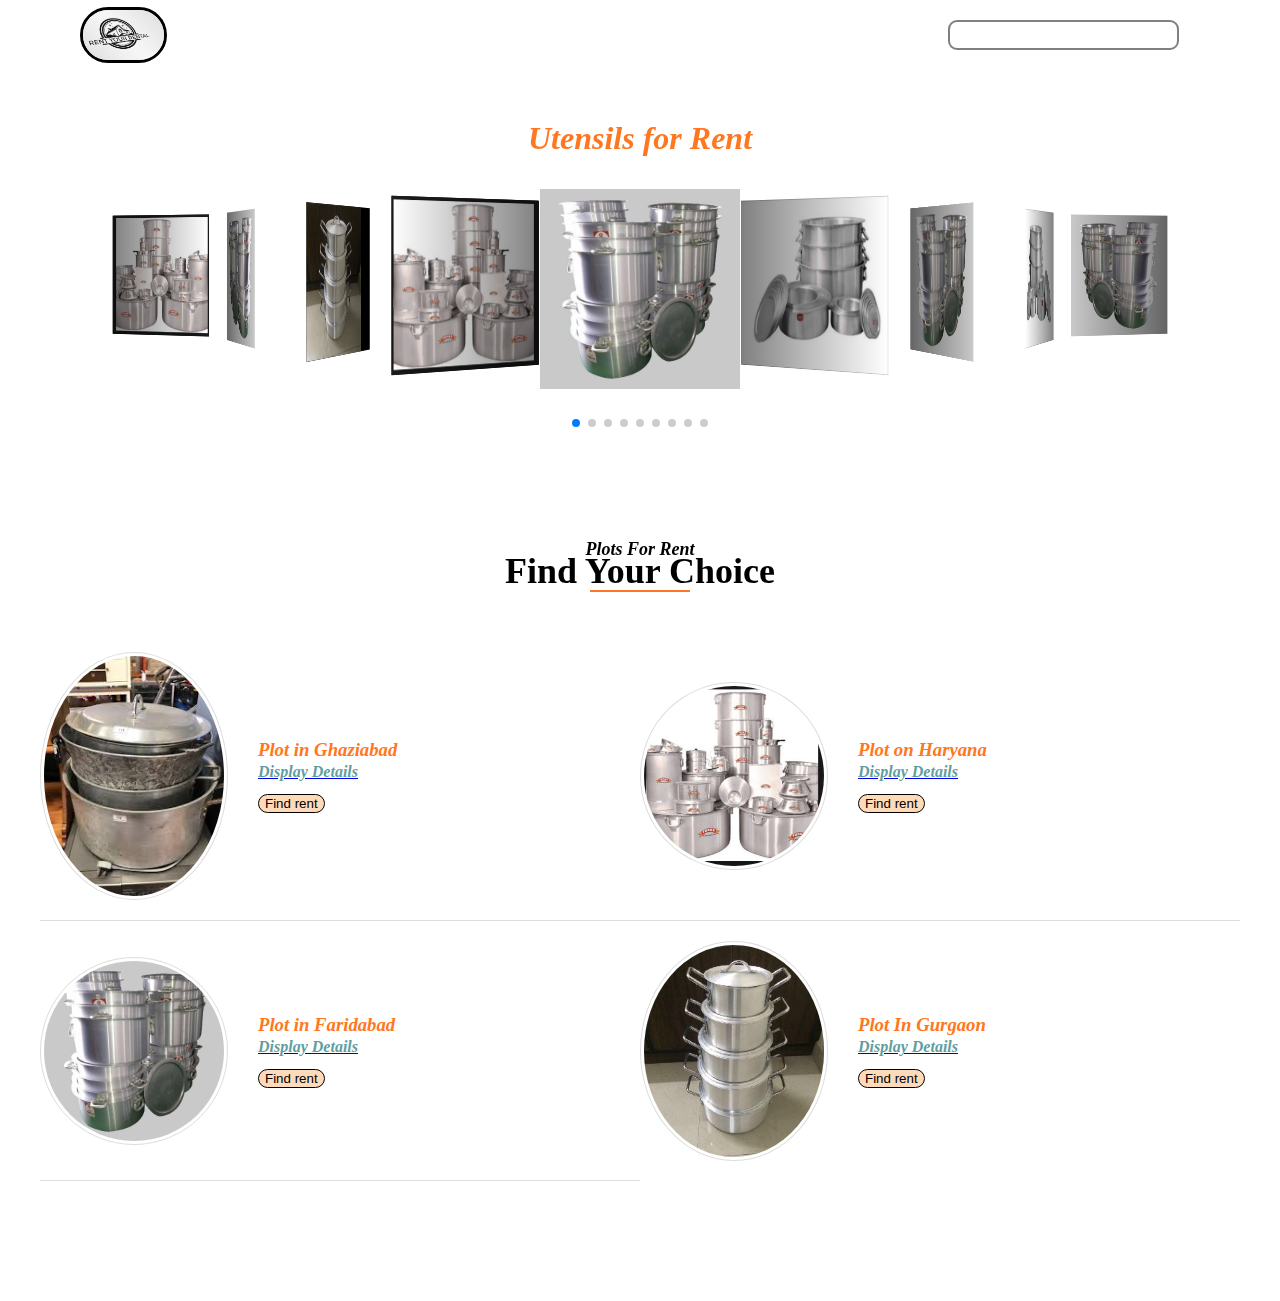
<file: utensils.html>
<!doctype html>
<html lang="en">
<head>
	<meta charset="utf-8">
	<title>Charter services|myrentservice.com</title>
	<link href="https://fonts.googleapis.com/css2?family=Noticia+Text&display=swap" rel="stylesheet">
	<link rel="stylesheet" href="https://unpkg.com/swiper/swiper-bundle.min.css">
	<link rel="stylesheet" href="custom.css">
	
</head>
<body>
<section>
	<nav class="navbar background">
		<div class="logo">
			<img src="img/rental.jpg"alt="myrentservice.com">
		</div>
		<ul class="nav-list">
			<li class="item"><a href="#">Home</a></li>
			<li class="item"><a href="#">Services</a></li>
			<li class="item"><a href="#">About us</a></li>
			<li class="item"><a href="#">Sign in/Register</a></li>
			



		</ul>
		<div class="right-nav">
			<input type="text" name="search" id="search">
			<button class="btn btn-sm">Search</button>

		</div>

	</nav>
</section>

	<div class="swiper-container">
		<h1>Utensils for Rent</h1>
    <div class="swiper-wrapper">
      <div class="swiper-slide"><img src="img/u3.jpg"></div>
      <div class="swiper-slide"><img src="img/u5.jpg"></div>
      <div class="swiper-slide"><img src="img/u3.jpg"></div>
      <div class="swiper-slide"><img src="img/u5.jpg"></div>
      <div class="swiper-slide"><img src="img/u3.jpg"></div>
      <div class="swiper-slide"><img src="img/u2.jpg"></div>
      <div class="swiper-slide"><img src="img/u3.jpg"></div>
      <div class="swiper-slide"><img src="img/u4.jpg"></div>
      <div class="swiper-slide"><img src="img/u2.jpg"></div>
     
    </div>
    <!-- Add Pagination -->
    <div class="swiper-pagination"></div>
  </div>

  <!-- Swiper JS -->
  
	<script src="https://unpkg.com/swiper/swiper-bundle.min.js"></script>
	<script>
    var swiper = new Swiper('.swiper-container', {
      effect: 'coverflow',
      grabCursor: true,
      centeredSlides: true,
      slidesPerView: 'auto',
      coverflowEffect: {
        rotate: 40,
        stretch: 0,
        depth: 200,
        modifier: 1,
        slideShadows: true,
     },
      pagination: {
        el: '.swiper-pagination',
     },
     loop: true,

    });
  </script>
 <div class="wrapper">
		<div class="title">
			<h3><span>Plots for Rent</span>Find your choice</h3>
		</div>
		<div class="menu">
			<div class="single-menu">
				<img src="img/u1.jpg" alt="">
				<div class="menu-content">
					<a href="img/u1.jpg">
					<h3>Plot in Ghaziabad</h3>
					<a href="display information.html">
					<h4>Display Details</h4>
				</a>

				</a>
				<button type="submit" class="butn">Find rent</button>
				</div>
			</div>
			
			<div class="single-menu">
				<img src="img/u2.jpg" alt="">
				<div class="menu-content">
					<a href="img/u2.jpg">
					<h3>Plot on Haryana</h3>
					<a href="display information.html">
					<h4>Display Details</h4>
				</a>
				</a>
				<button type="submit" class="butn">Find rent</button>
				</div>
			</div>
			
			<div class="single-menu">
				<img src="img/u3.jpg" alt="">
				<div class="menu-content">
					<a href="img/ut3.jpg">
					<h3>Plot in Faridabad</h3>
					<a href="display information.html">
					<h4>Display Details</h4>
				</a>
				</a>
				<button type="submit" class="butn">Find rent</button>
				</div>
			</div>
			
			<div class="single-menu">
				<img src="img/u4.jpg" alt="">
				<div class="menu-content">
					<a href="img/u4.jpg">
					<h3>Plot In Gurgaon</h3>
					<a href="display information.html">
					<h4>Display Details</h4>
				</a>
				</a>
				<button type="submit" class="butn">Find rent</button>
				</div>
			</div>
			
			
			
			
			

			
			
		</div>
	</div>


</body>
</html>
</file>
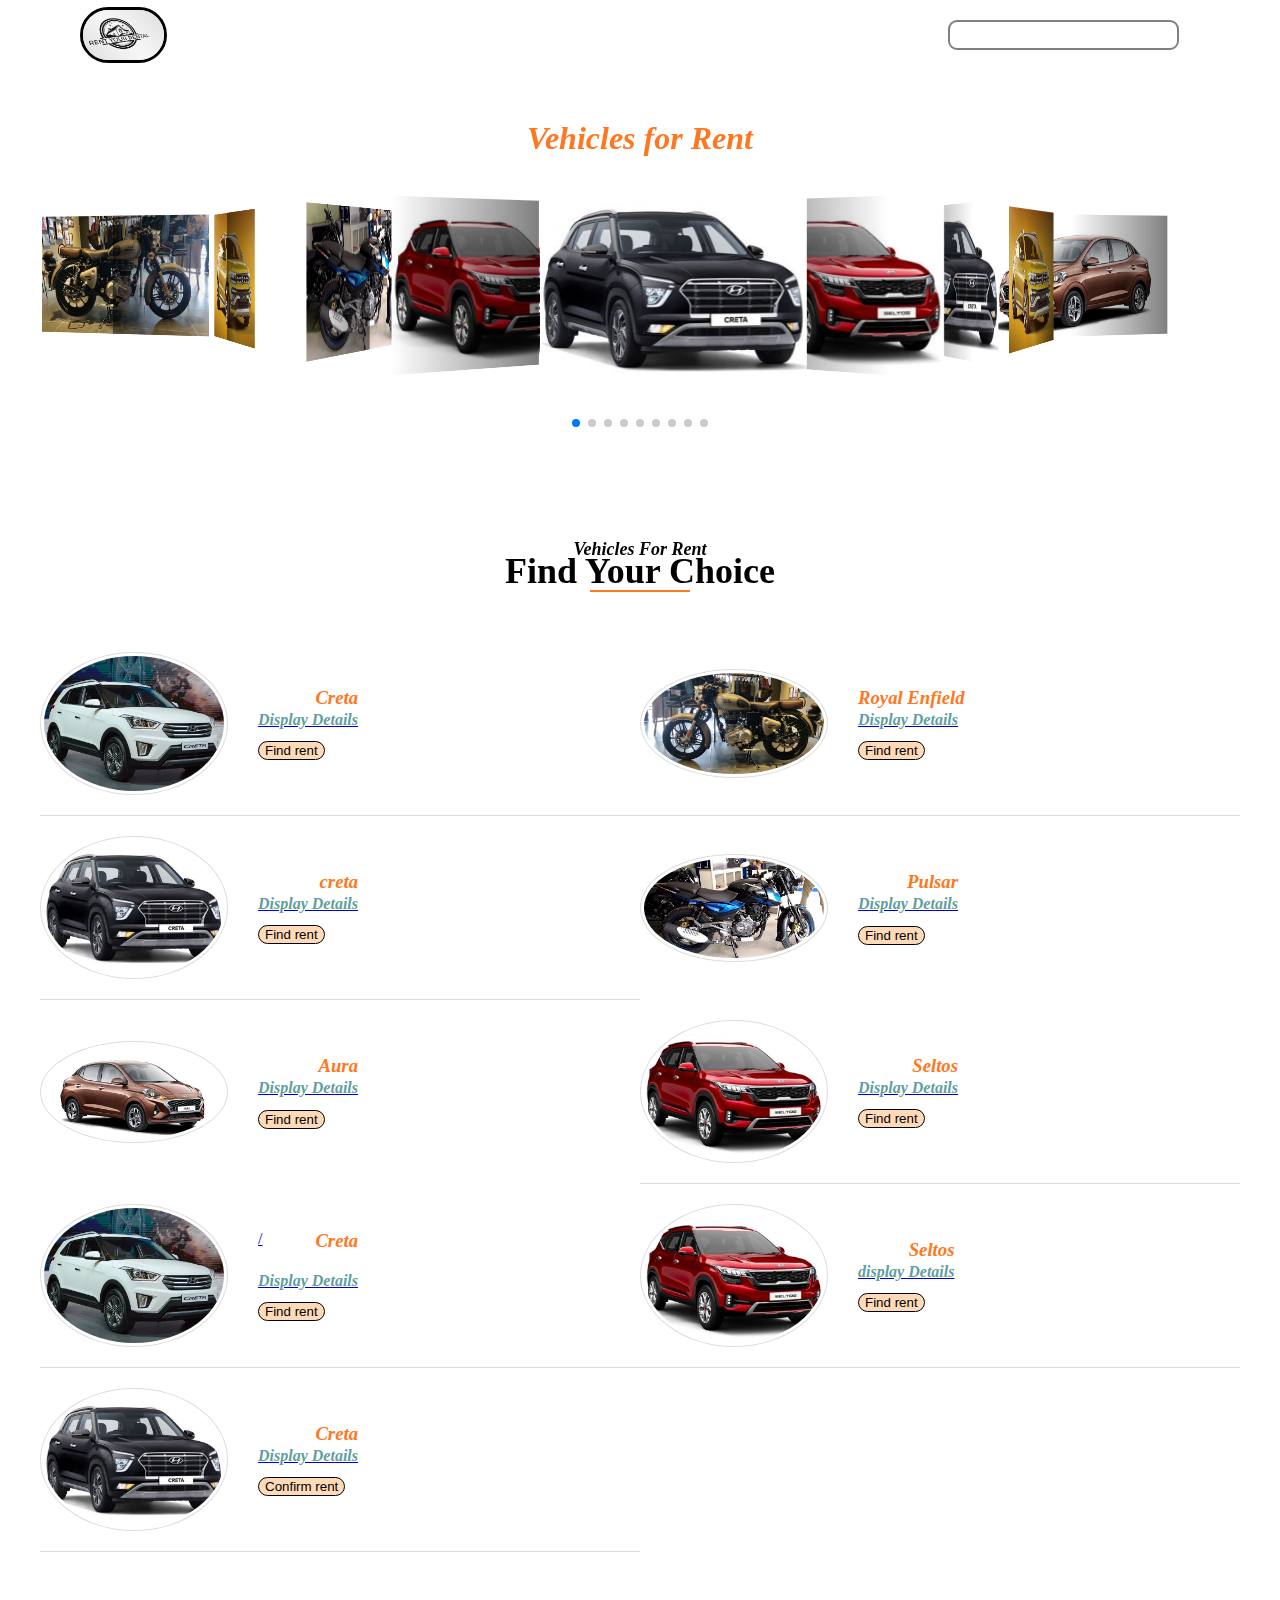
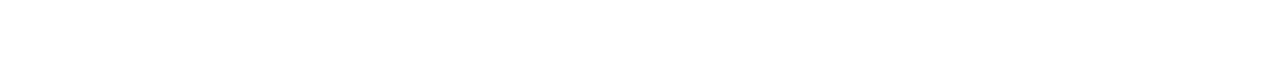
<file: vehicle.html>
<!doctype html>
<html lang="en">
<head>
	<meta charset="utf-8">
	<title>Charter services|myrentservice.com</title>
	<link href="https://fonts.googleapis.com/css2?family=Noticia+Text&display=swap" rel="stylesheet">
	<link rel="stylesheet" href="https://unpkg.com/swiper/swiper-bundle.min.css">
	<link rel="stylesheet" href="custom.css">
	
</head>
<body>
<section>
	<nav class="navbar background">
		<div class="logo">
			<img src="img/rental.jpg"alt="myrentservice.com">
		</div>
		<ul class="nav-list">
			<li class="item"><a href="#">Home</a></li>
			<li class="item"><a href="#">Services</a></li>
			<li class="item"><a href="#">About us</a></li>
			<li class="item"><a href="#">Sign in/Register</a></li>
			



		</ul>
		<div class="right-nav">
			<input type="text" name="search" id="search">
			<button class="btn btn-sm">Search</button>

		</div>

	</nav>
</section>

	<div class="swiper-container">
		<h1>Vehicles for Rent</h1>
    <div class="swiper-wrapper">
      <div class="swiper-slide"><img src="img/car3.jpg"></div>
      <div class="swiper-slide"><img src="img/car2.jpg"></div>
      <div class="swiper-slide"><img src="img/car3.jpg"></div>
      <div class="swiper-slide"><img src="img/car4.jpg"></div>
      <div class="swiper-slide"><img src="img/car5.jpg"></div>
      <div class="swiper-slide"><img src="img/bullet.jpg"></div>
      <div class="swiper-slide"><img src="img/car4.jpg"></div>
      <div class="swiper-slide"><img src="img/pulsar.jpg"></div>
      <div class="swiper-slide"><img src="img/car2.jpg"></div>
     
    </div>
    <!-- Add Pagination -->
    <div class="swiper-pagination"></div>
  </div>

  <!-- Swiper JS -->
  
	<script src="https://unpkg.com/swiper/swiper-bundle.min.js"></script>
	<script>
    var swiper = new Swiper('.swiper-container', {
      effect: 'coverflow',
      grabCursor: true,
      centeredSlides: true,
      slidesPerView: 'auto',
      coverflowEffect: {
        rotate: 40,
        stretch: 0,
        depth: 200,
        modifier: 1,
        slideShadows: true,
     },
      pagination: {
        el: '.swiper-pagination',
     },
     loop: true,

    });
  </script>
 <div class="wrapper">
		<div class="title">
			<h3><span>Vehicles for Rent</span>Find your choice</h3>
		</div>
		<div class="menu">
			<div class="single-menu">
				<img src="img/car1.jpg" alt="">
				<div class="menu-content">
					<a href="img/car1.jpg">
					<h3>Creta   </h3>
					<a href="display information.html">
					<h4>Display Details</h4>
				</a>

				</a>
				<a href="payment.html">
				<button type="submit" class="butn">Find rent</button>
			</a>
				</div>
			</div>
			
			<div class="single-menu">
				<img src="img/bullet.jpg" alt="">
				<div class="menu-content">
					<a href="img/bullet.jpg">
					<h3>Royal Enfield</h3>
					<a href="display information.html">
					<h4>Display Details</h4>
				</a>
				</a>
				<a href="payment.html">
				<button type="submit" class="butn">Find rent</button>
			</a>
				</div>
			</div>
			
			<div class="single-menu">
				<img src="img/car3.jpg" alt="">
				<div class="menu-content">
					<a href="img/car3.jpg">
					<h3>creta</h3>
					<a href="display information.html">
					<h4>Display Details</h4>
				</a>
				</a>
				<a href="payment.html">
				<button type="submit" class="butn">Find rent</button>
			</a>
				</div>
			</div>
			
			<div class="single-menu">
				<img src="img/pulsar.jpg" alt="">
				<div class="menu-content">
					<a href="img/pulsar.jpg">
					<h3>Pulsar</h3>
					<a href="display information.html">
					<h4>Display Details</h4>
				</a>
				</a>
				<a href="payment.html">
				<button type="submit" class="butn">Find rent</button>
			</a>
				</div>
			</div>
			
			<div class="single-menu">
				<img src="img/car5.jpg" alt="">
				<div class="menu-content">
					<a href="img/car5.jpg">
					<h3>Aura</h3>
					<a href="display information.html">
					<h4>Display Details</h4>
				</a>
				</a>
				<a href="payment.html">
				<button type="submit" class="butn">Find rent</button>
			</a>
				</div>
			</div>
			
			<div class="single-menu">
				<img src="img/car2.jpg" alt="">
				<div class="menu-content">
					<a href="img/car2.jpg">
					<h3>Seltos</h3>
					<a href="display information.html">
					<h4>Display Details</h4>
				</a>

				</a>
				<a href="payment.html">
				<button type="submit" class="butn">Find rent</button>
			</a>
				</div>
			</div>
			
			<div class="single-menu">
				
				<img src="img/car1.jpg" alt="">
				<div class="menu-content">
				<a href="img/car1.jpg">	
					<h3>Creta</h3>/
					<a href="display information.html">
					<h4>Display Details</h4>
				</a>


				</a>
				<a href="payment.html">
				<button type="submit" class="butn">Find rent</button>
			</a>
				</div>

			</div>
			
			<div class="single-menu">
				<img src="img/car2.jpg" alt="">
				<div class="menu-content">
					<a href="img/car2.jpg">
					<h3>Seltos</h3>
					<a href="display information.html">
					<h4>display Details</h4>
				</a>
				</a>
				<a href="payment.html">
				<button type="submit" class="butn">Find rent</button>
			</a>
				</div>
			</div>

			
			<div class="single-menu">
				<img src="img/car3.jpg" alt="">
				<div class="menu-content">
					<a href="img/car3.jpg">
					<h3>Creta</h3>
					<a href="display information.html">
					<h4>Display Details</h4>
				</a>
				</a>
				<a href="payment.html">
				<button type="submit" class="butn">Confirm rent</button>
			</a>
				</div>
			</div>
		</div>
	</div>


</body>
</html>
</file>
<file: custom.css>
*{
	margin:0;
	padding: 0;
}
html{
	scroll-behavior: smooth;
}
.logo{
	width:20%;
	display:flex;
	justify-content: center;
	align-items: center;

}
.logo img{
	width:33%;
	border:3px solid black;
	border-radius:50px;
}
.navbar{
	display:flex;
	align-items: center;
	justify-content: center;
	position: sticky;
	top:0;
	cursor:pointer;
}
.nav-list{
	width:50%;
	
	display: flex;
	align-items: center;
}
.nav-list li{
	list-style: none;
	padding: 26px 30px;


}
.nav-list li a{
	text-decoration: none;
	color:white;

}
.nav-list li a:hover{
    color:black;
}
.right-nav{
     width:30%;
     text-align:right; 
     padding: 0 23px;
}
#search{
	padding: 3px;
	font-size: 17px;
	border: 2px solid grey;
	border-radius: 9px;

}
.btn-sm{
	padding: 5px 10px;
	vertical-align: middle;
	width:20%;
display:inline-block;
text-align: center;
background: none;
color:white;
border:2px solid white;
border-radius: .3em;
cursor: pointer;

}
.butn-sm{
	padding: 5px 10px;
	vertical-align: middle;
	width:20%;
display:inline-block;
text-align: center;
background: none;
color:white;
border:2px solid white;
border-radius: .3em;
cursor: pointer;
margin-left: 38%;
margin-top: 1.5rem;
}
.burger{
	position: absolute;
	cursor: pointer;
	right: 5%;
	top: 15px;
	display: none;

}
.line{
     width: 33px;
     background-color: white;
     height: 4px;
     margin: 5px 3px;
}
.background{
	
	left: 0;
	right: 0;
	width: 100%;

	background-blend-mode: darken;
	animation: animate 16s ease-in-out infinite;
	background-size: cover;
	

}
@keyframes animate{
	0%,100%{
		background: rgba(0,0,0,0.6)url('img/r5.jpg') ;
	}
	25%{
		background: rgba(0,0,0,0.6)url('img/r2.jpg') ;
	}
	50%{
		background: rgba(0,0,0,0.6)url('img/gadgets.jpg');
	}
	75%{
		background: rgba(0,0,0,0.6)url('img/bs.jpg');
	}
}
.firstsection{
	height:100vh;
}
.hello-wrap {
	color:white;
	position: absolute;
	top: 50%;
	left: 50%;
	transform: translate(-50%,-50%);
	
}
.hello-image{
	height: 100vh;
}
.hello-wrap h1{
	font-size:4rem;
	padding: 2rem;
	text-align: center;
	margin-top: 20px;
	color: white;
	font-family:  'Charm', cursive;
	margin-bottom: 1rem;
	
	border-radius: 80px;
}
.hellostuff h1{
	font-size: 3rem;
	text-align: center;
	margin-top: 8rem;
	font-size:4rem;
	padding: 2rem;
	text-align: center;
	margin-top: 40%;
	color: brown;
	margin-bottom: 1rem;
	
	border-radius: 80px;
}
.hellostuff p{
	font-size: 1.6rem;
	text-align: center;
	padding: 4rem;
	border:2px solid maroon;
	border-radius: 2rem;
	background-color: bisque;
	

}
.hello-wrap p{
	font-size: 1.6rem;
	text-align: center;
	border:;
}
.form-code{
	text-align:center;
}
.form-code .area-code{
	display:block;
	width: 80%;
	margin-top: 1.5rem;
	margin-left: auto;
	margin-right: auto;
	border-radius: 2rem;
	padding: .6rem;
	border: none;
	outline: none;
	
}
.form-code button
{

width:20%;
display:inline-block;
text-align: center;
background: none;
color:white;
padding:0.5em;
margin: 1em auto 0em;
border:2px solid white;
border-radius: .3em;
cursor: pointer;
}
/*utility classes*/
.h-primary{
	font-size:3.8rem;
	padding: .5rem;
	text-align: center;
	margin-top: 20px;
	color: brown;
	
	border-radius: 80px;
	
}
.h-secondary{
	text-align: center;
	margin-top: 10px;
	color: black;

}
/*services section*/
.services-container{
	align-items: center;
}

#services{
	margin: 34px;
	display: flex;

}
#services .box{
	border: 2px solid brown;
	padding: 34px;
	margin: 3px 6px;
	border-radius: 28px;
	background:#f2f2f2 ; 
	width: 27.33%;

}
#services .box img{
	height:160px;
	margin: auto;
	display: block;
	width:90.33%;
}

.box a{
	text-decoration: none
	
}
.box a h2:hover{
	color:gray;
}
.login{
	position: absolute;
	margin-top:20%;
	margin-left: 50%;
	transform:translate(-50%,-50%);
	width: 400px;
	background: white;
	border-radius: 80px;

	border:2px brown;
}
.login h1{
	text-align: center;
	padding: 0 0 20px 0;
	border-bottom: 1px solid silver;
}
.login form{
	padding: 0 40px;
	box-sizing: border-box;
    border:2px brown;
	

}
form .txt-field{
	position: relative;
	border-bottom: 2px solid #adadad;
	margin: 30px 0;

}
.txt-field input{
	width: 100%;
	padding: 0 5px;
	height: 40px;
	font-size: 16px;
	border: none;
	background: none;
	outline: none;


}
.txt-field label{
	position: absolute;
	top: 50%;
	left: 5px;
	color:#adadad;
	transform: translate();
	font-size: 16px;
	pointer-events: none;
	transition: .5s;
}
.txt-field span::before{
	content: '';
	position: absolute;
	top: 40px;
	left: 0;
	width: 100%
	height:2px;
	background: #2691d9;
}
.txt-field input:focus~label,
.txt-field input:valid~label{
	top:-5px;
	color:#2691d9;
}
.txt-field input:focus~label,
.txt-field input:valid~label{
	width:100%;
}
.pass{
	margin: -5px 0 20px 5px;
	color:#a6a6a6;
	cursor: pointer; 
}
.pass:hover{
	text-decoration: underline;
}
input[type="submit"]{
	width: 100%;
	height:50px;
	border:1px solid;
	background: #2691d9;
	border-radius: 25px;
	font-size: 18px;
	color:#e9f4fb;
	font-weight: 700;
	cursor: pointer;
	outline: none;

}
input[type="submit"]:hover{
	border-color: #2691d9;
	transition: .5s;
}
.signup-link{
	margin: 30px 0;
	text-align: center;
	font-size: 16px;
	color: #666666;

}
.signup-link a{
	color:#2691d9;
	text-decoration: none;
}
.signup-link a:hover{
	text-decoration: underline;
}
.wrapper{
	width:1200px;
	margin: 100px auto;

}
.title{
	text-align: center;
	margin-bottom: 60px;
}
.title h3{
	text-transform: capitalize;
	font-size: 36px;
	position: relative;
	display: inline-block;
}
.title h3 span{
	display: block;
	font-size: 18px;
	font-style: italic;
	margin-bottom: -10px;
}
.title h3:before{
	position: absolute;
	content: '';
	width: 100px;
	height: 2px;
	background-color:#ff7720;
	bottom:0;
	left: 50%;
	transform: translateX(-50%);
}
.menu{
	display: flex;
	flex-wrap: wrap;
	justify-content: space-between;
}
.single-menu {
	flex-basis: 600px;
	margin-bottom: 20px;
	padding-bottom:20px;
	border-bottom:1px solid #ddd;
}
.single-menu:nth-child(4),.single-menu:nth-child(5){
	border-bottom: 0;
}
.single-menu {
	display: flex;
	flex-direction: row;
	align-items: center;

}
.single-menu  img{
	max-width: 180px;
	margin-right: 30px;
	border-radius: 50%;
	border:1px solid #ddd;
	padding: 3px;
}
.single-menu  h3{
	float: right;
	color:#ff7720;
	font-style: italic;
}
.menu-content h3:hover{
	color:gray;
}
/*housing*/
.back{
	background: rgba(0,0,0,0.7)url('carback.jpg');
	background-size: cover;
	background-blend-mode: darken;
}


    .swiper-container {
      width: 100%;
      padding-top: 50px;
      padding-bottom: 50px;
    }

    .swiper-slide {
      background-position: center;
      background-size: cover;
      width: 200px;
      height: 200px;
      background: #000;

    }
    .swiper-slide img{
      height: 200px;
    }
    .swiper-container h1{
	text-align: center;
	color:#ff7720;
	font-style: italic;
	margin-bottom: 2rem;
	font-size:2rem; 
	}
   .swiper-container h1:hover{
	color:gray;
    }
    .single-menu  h4{
    margin-top: 1.5rem;
	
	color:cadetblue;
	font-style: italic;
}
.menu-content h4:hover{
	color:gray;
}
.butn{
	padding: 10px 10px;;
text-align: center;
background: peachpuff;
color:black;
border:1px solid black;
border-radius: 2em;
cursor: pointer;
 align-items: flex-start;
 padding: 1px 6px;
  border-width: 1px;
  margin-top: .8rem;
    
}

@media only screen and (max-width: 760px){
	.nav-list{
		flex-direction: column;
	}
	.navbar{
		flex-direction: column;
	}
	.right-nav{
		text-align: center;
	}
	.hello-wrap{
		margin-top: 0rem;
		position: relative;
	}
	.hellostuff{
		margin-top: 90%;
	}
	.login{
		margin-top: 40%;
	}
	.services-container{
		flex-direction: column;
	}
	#search{
		width: 100%;
		padding: 8px;
	font-size: 17px;
	border: 2px solid grey;
	border-radius: 9px;
	}
	.burger{
		display: block;
	}
	.h-nav-resp{
		height:72px;
	}
	.v-class-resp{
		opacity: 0;
	}
	
}
</file>
